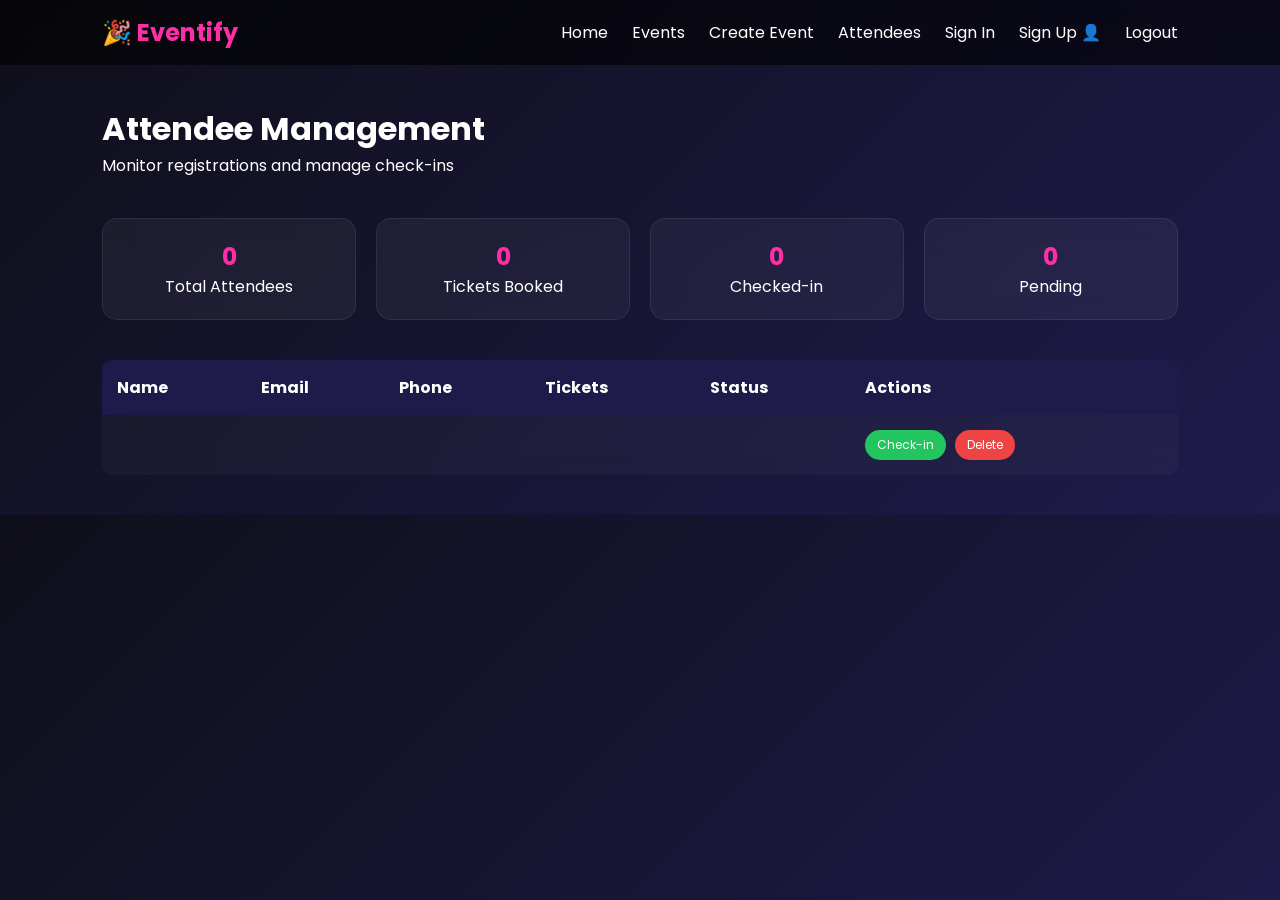
<file: Eventify-GitHub-Ready/src/main/resources/templates/attendees.html>
<!DOCTYPE html>
<html lang="en" xmlns:th="http://www.thymeleaf.org">

<head>
<meta charset="UTF-8">
<meta name="viewport" content="width=device-width, initial-scale=1">

<title>Attendee Management</title>

<link href="https://fonts.googleapis.com/css2?family=Poppins:wght@300;400;600&display=swap" rel="stylesheet">

<style>

/* RESET */
*{
margin:0;
padding:0;
box-sizing:border-box;
font-family:Poppins;
}

body{
background:linear-gradient(135deg,#0f0f1a,#1e1b4b);
color:white;
}

/* NAVBAR */
.navbar{
display:flex;
justify-content:space-between;
align-items:center;
padding:15px 8%;
background:rgba(0,0,0,0.6);
backdrop-filter:blur(12px);
}

.navbar h2{
color:#ff2ea6;
}

.navbar a{
color:white;
margin-left:20px;
text-decoration:none;
}

.navbar a:hover{
color:#ff2ea6;
}

/* HEADER */
.header{
padding:40px 8%;
}

/* DASH CARDS */
.cards{
display:grid;
grid-template-columns:repeat(auto-fit,minmax(200px,1fr));
gap:20px;
padding:0 8%;
}

.card{
background:rgba(255,255,255,0.05);
padding:20px;
border-radius:15px;
text-align:center;
backdrop-filter:blur(12px);
border:1px solid rgba(255,255,255,0.08);
}

.card h2{
color:#ff2ea6;
}

/* TABLE */
.table-container{
padding:40px 8%;
}

table{
width:100%;
border-collapse:collapse;
background:rgba(255,255,255,0.03);
backdrop-filter:blur(10px);
border-radius:10px;
overflow:hidden;
}

th,td{
padding:15px;
text-align:left;
}

th{
background:#1e1b4b;
}

tr:hover{
background:rgba(255,255,255,0.05);
}

/* STATUS */
.status{
padding:5px 10px;
border-radius:20px;
font-size:12px;
}

.checked{
background:#22c55e;
}

.pending{
background:#f59e0b;
}

/* BUTTONS */
.btn{
padding:6px 12px;
border-radius:15px;
border:none;
cursor:pointer;
margin-right:5px;
font-size:12px;
}

.check{
background:#22c55e;
color:white;
}

.delete{
background:#ef4444;
color:white;
}

</style>

</head>

<body>

<!-- ✅ FIXED NAVBAR (NO NESTING) -->
<div class="navbar">
    <h2>🎉 Eventify</h2>

    <div>
        <a href="/">Home</a>
        <a href="/events">Events</a>
        <a href="/create">Create Event</a>
        <a href="/attendees">Attendees</a>

        <!-- NOT LOGGED IN -->
        <span th:if="${loggedUser == null}">
            <a href="/signin">Sign In</a>
            <a href="/signup">Sign Up</a>
        </span>

        <!-- LOGGED IN -->
        <span th:if="${loggedUser != null}">
            <span style="color:#ff2ea6;">
                👤 <span th:text="${loggedUser.name}"></span>
            </span>
            <a href="/logout">Logout</a>
        </span>
    </div>
</div>

<!-- HEADER -->
<div class="header">
<h1>Attendee Management</h1>
<p>Monitor registrations and manage check-ins</p>
</div>

<!-- DASHBOARD -->
<div class="cards">

<div class="card">
<h2 th:text="${list.size()}">0</h2>
<p>Total Attendees</p>
</div>

<div class="card">
<h2 th:text="${totalTickets}">0</h2>
<p>Tickets Booked</p>
</div>

<div class="card">
<h2 th:text="${checkedIn}">0</h2>
<p>Checked-in</p>
</div>

<div class="card">
<h2 th:text="${pending}">0</h2>
<p>Pending</p>
</div>

</div>

<!-- TABLE -->
<div class="table-container">

<table>

<tr>
<th>Name</th>
<th>Email</th>
<th>Phone</th>
<th>Tickets</th>
<th>Status</th>
<th>Actions</th>
</tr>

<tr th:each="reg : ${list}">

<td th:text="${reg.name}"></td>
<td th:text="${reg.email}"></td>
<td th:text="${reg.phone}"></td>
<td th:text="${reg.tickets}"></td>

<td>
<span th:class="'status ' + (${reg.status} == 'Checked-In' ? 'checked' : 'pending')"
      th:text="${reg.status}">
</span>
</td>

<td>

<!-- CHECK-IN -->
<form th:action="@{'/checkin/' + ${reg.id}}" method="post" style="display:inline;">
<button class="btn check" type="submit">Check-in</button>
</form>

<!-- DELETE -->
<form th:action="@{'/deleteRegistration/' + ${reg.id}}" method="post"
      style="display:inline;"
      onsubmit="return confirm('Are you sure?')">
<button class="btn delete" type="submit">Delete</button>
</form>

</td>

</tr>

</table>

</div>

</body>
</html>
</file>
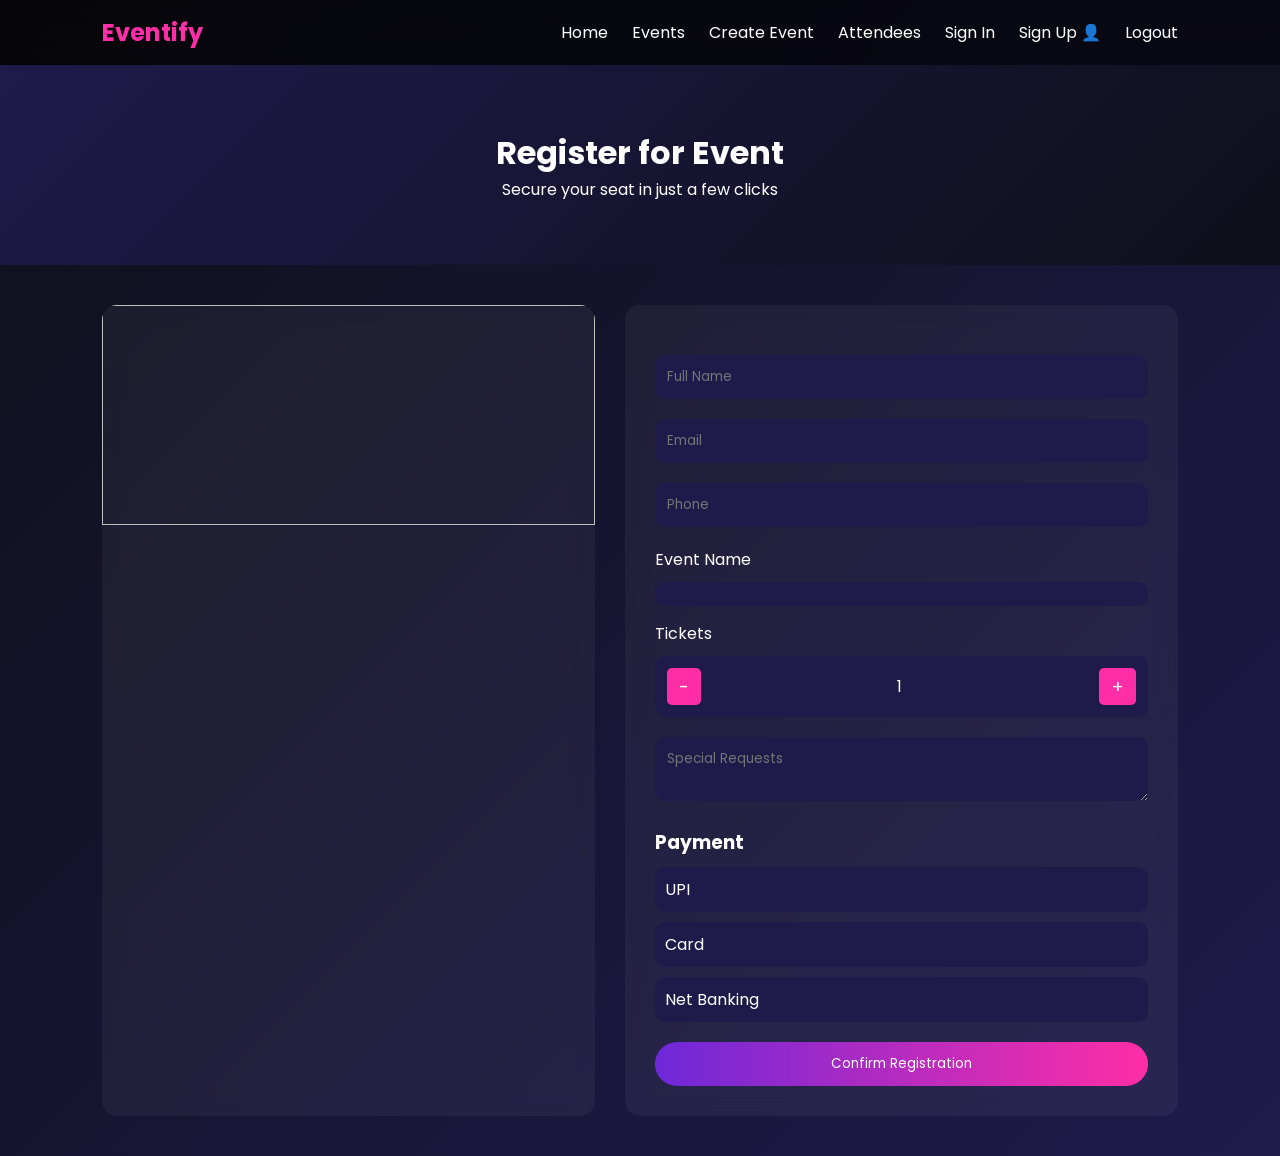
<file: Eventify-GitHub-Ready/src/main/resources/templates/register.html>
<!DOCTYPE html>
<html lang="en" xmlns:th="http://www.thymeleaf.org">

<head>

<meta charset="UTF-8">
<meta name="viewport" content="width=device-width, initial-scale=1">

<title>Register Event</title>

<link href="https://fonts.googleapis.com/css2?family=Poppins:wght@300;400;600&display=swap" rel="stylesheet">

<style>

*{
margin:0;
padding:0;
box-sizing:border-box;
font-family:Poppins;
}

body{
background:linear-gradient(135deg,#0f0f1a,#1e1b4b);
color:white;
}

/* ✅ CLEAN NAVBAR */
.navbar{
display:flex;
justify-content:space-between;
align-items:center;
padding:15px 8%;
background:rgba(0,0,0,0.6);
backdrop-filter:blur(12px);
}

.navbar h2{
color:#ff2ea6;
}

.navbar a{
color:white;
margin-left:20px;
text-decoration:none;
transition:0.3s;
}

.navbar a:hover{
color:#ff2ea6;
}

/* HEADER */
.header{
height:200px;
display:flex;
flex-direction:column;
justify-content:center;
align-items:center;
background:linear-gradient(135deg,#1e1b4b,#0f0f1a);
text-align:center;
}

/* MAIN */
.container{
display:flex;
gap:30px;
padding:40px 8%;
flex-wrap:wrap;
}

/* EVENT CARD */
.event-card{
flex:1;
min-width:300px;
background:rgba(255,255,255,0.05);
border-radius:15px;
overflow:hidden;
backdrop-filter:blur(10px);
}

.event-card img{
width:100%;
height:220px;
object-fit:cover;
}

.event-card div{
padding:20px;
}

.price{
color:#ff2ea6;
}

/* FORM */
.form-box{
flex:1;
min-width:300px;
background:rgba(255,255,255,0.05);
padding:30px;
border-radius:15px;
backdrop-filter:blur(10px);
}

/* INPUT */
.input-box{
margin:20px 0;
}

.input-box input,
.input-box textarea{
width:100%;
padding:12px;
border:none;
border-radius:10px;
outline:none;
background:#1e1b4b;
color:white;
}

/* EVENT NAME */
.event-name{
padding:12px;
border-radius:10px;
background:#1e1b4b;
margin-top:10px;
}

/* TICKETS */
.ticket-box{
display:flex;
justify-content:space-between;
align-items:center;
background:#1e1b4b;
padding:12px;
border-radius:10px;
margin-top:10px;
}

.ticket-box button{
background:#ff2ea6;
border:none;
color:white;
padding:5px 12px;
border-radius:5px;
cursor:pointer;
font-size:18px;
}

/* BUTTON */
.btn{
margin-top:20px;
background:linear-gradient(90deg,#6d28d9,#ff2ea6);
padding:12px;
border:none;
border-radius:30px;
color:white;
cursor:pointer;
width:100%;
}

/* PAYMENT */
.payment{
margin-top:20px;
}

.pay-option{
background:#1e1b4b;
padding:10px;
margin-top:10px;
border-radius:10px;
cursor:pointer;
transition:0.3s;
}

.pay-option:hover{
background:#ff2ea6;
}

</style>

</head>

<body>

<!-- ✅ SINGLE NAVBAR -->
<div class="navbar">
    <h2>Eventify</h2>

    <div>
        <a href="/">Home</a>
        <a href="/events">Events</a>
        <a href="/create">Create Event</a>
        <a href="/attendees">Attendees</a>

        <!-- NOT LOGGED IN -->
        <span th:if="${loggedUser == null}">
            <a href="/signin">Sign In</a>
            <a href="/signup">Sign Up</a>
        </span>

        <!-- LOGGED IN -->
        <span th:if="${loggedUser != null}">
            <span style="color:#ff2ea6;">
                👤 <span th:text="${loggedUser.name}"></span>
            </span>
            <a href="/logout">Logout</a>
        </span>
    </div>
</div>

<!-- HEADER -->
<div class="header">
<h1>Register for Event</h1>
<p>Secure your seat in just a few clicks</p>
</div>

<!-- MAIN -->
<div class="container">

<!-- EVENT DETAILS -->
<div class="event-card">

<img th:src="${event != null && event.imageUrl != null ? event.imageUrl : 'https://images.unsplash.com/photo-1505236858219-8359eb29e329'}">

<div>
<h3 th:text="${event != null ? event.name : 'Event'}"></h3>

<p th:text="${event != null ? event.date + ' • ' + event.location : ''}"></p>

<p class="price"
   th:text="${event != null && event.price == 0 ? 'Free' : '₹' + event.price}">
</p>
</div>

</div>

<!-- FORM -->
<div class="form-box">

<form action="/saveRegistration" method="post">

<div class="input-box">
<input type="text" name="name" placeholder="Full Name" required>
</div>

<div class="input-box">
<input type="email" name="email" placeholder="Email" required>
</div>

<div class="input-box">
<input type="text" name="phone" placeholder="Phone" required>
</div>

<label>Event Name</label>
<div class="event-name"
     th:text="${event != null ? event.name : ''}">
</div>

<input type="hidden" name="eventName"
       th:value="${event != null ? event.name : ''}">

<label style="margin-top:15px;display:block;">Tickets</label>

<div class="ticket-box">
<button type="button" onclick="decrease()">-</button>
<span id="count">1</span>
<button type="button" onclick="increase()">+</button>
</div>

<input type="hidden" name="tickets" id="tickets" value="1">

<div class="input-box">
<textarea name="request" placeholder="Special Requests"></textarea>
</div>

<div class="payment">
<h3>Payment</h3>
<div class="pay-option">UPI</div>
<div class="pay-option">Card</div>
<div class="pay-option">Net Banking</div>
</div>

<button type="submit" class="btn">Confirm Registration</button>

</form>

</div>

</div>

<script>

let count = 1;

function increase(){
count++;
document.getElementById("count").innerText = count;
document.getElementById("tickets").value = count;
}

function decrease(){
if(count > 1){
count--;
document.getElementById("count").innerText = count;
document.getElementById("tickets").value = count;
}
}

</script>

</body>
</html>
</file>
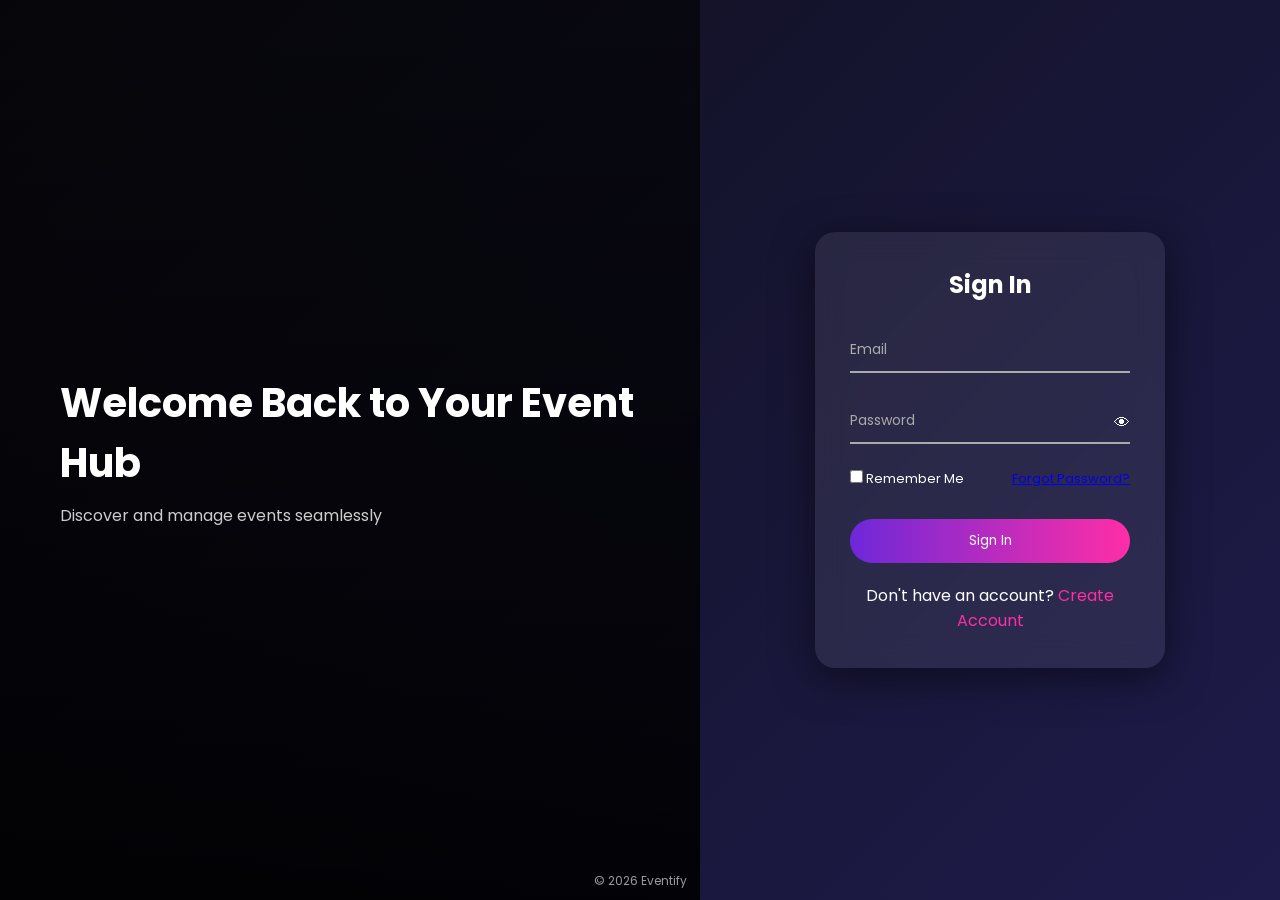
<file: Eventify-GitHub-Ready/src/main/resources/templates/signin.html>
<!DOCTYPE html>
<html lang="en" xmlns:th="http://www.thymeleaf.org">

<head>

<meta charset="UTF-8">
<meta name="viewport" content="width=device-width, initial-scale=1">

<title>Sign In - Eventify</title>

<link href="https://fonts.googleapis.com/css2?family=Poppins:wght@300;400;600&display=swap" rel="stylesheet">

<style>

/* GLOBAL */
*{
margin:0;
padding:0;
box-sizing:border-box;
font-family:'Poppins',sans-serif;
}

body{
height:100vh;
display:flex;
background:linear-gradient(135deg,#0f0f1a,#1e1b4b);
color:white;
}

/* LEFT */
.left{
flex:1;
background:
linear-gradient(rgba(0,0,0,0.6),rgba(0,0,0,0.9)),
url("https://images.unsplash.com/photo-1492684223066-81342ee5ff30") center/cover;
display:flex;
flex-direction:column;
justify-content:center;
padding:60px;
}

.left h1{font-size:40px;}
.left p{opacity:0.8;margin-top:10px;}

/* RIGHT */
.right{
flex:1;
display:flex;
justify-content:center;
align-items:center;
}

/* CARD */
.card{
width:350px;
padding:35px;
border-radius:20px;
background:rgba(255,255,255,0.08);
backdrop-filter:blur(15px);
box-shadow:0 10px 40px rgba(0,0,0,0.5);
}

/* INPUT */
.input-box{
position:relative;
margin:25px 0;
}

.input-box input{
width:100%;
padding:12px;
background:transparent;
border:none;
border-bottom:2px solid #aaa;
color:white;
outline:none;
}

.input-box label{
position:absolute;
top:12px;
left:0;
font-size:14px;
color:#aaa;
transition:0.3s;
}

.input-box input:focus ~ label,
.input-box input:valid ~ label{
top:-10px;
font-size:12px;
color:#ff2ea6;
}

/* PASSWORD TOGGLE */
.toggle{
position:absolute;
right:0;
top:12px;
cursor:pointer;
}

/* OPTIONS */
.options{
display:flex;
justify-content:space-between;
font-size:13px;
}

/* BUTTON */
.btn{
width:100%;
margin-top:20px;
padding:12px;
border:none;
border-radius:30px;
background:linear-gradient(90deg,#6d28d9,#ff2ea6);
color:white;
cursor:pointer;
transition:0.3s;
}

.btn:hover{
transform:scale(1.05);
box-shadow:0 0 20px #ff2ea6;
}

/* ERROR */
.error{
color:#ef4444;
font-size:13px;
margin-top:10px;
text-align:center;
}

/* SIGNUP */
.signup{
text-align:center;
margin-top:20px;
}

.signup a{
color:#ff2ea6;
text-decoration:none;
}

/* FOOTER */
.footer{
position:absolute;
bottom:10px;
width:100%;
text-align:center;
font-size:12px;
opacity:0.6;
}

/* MOBILE */
@media(max-width:768px){
.left{display:none;}
}

</style>

</head>

<body>

<!-- LEFT -->
<div class="left">
<h1>Welcome Back to Your Event Hub</h1>
<p>Discover and manage events seamlessly</p>
</div>

<!-- RIGHT -->
<div class="right">

<div class="card">

<h2 style="text-align:center;">Sign In</h2>

<!-- ✅ FORM FIXED -->
<form th:action="@{/login}" method="post">

<div class="input-box">
<input type="email" name="email" required>
<label>Email</label>
</div>

<div class="input-box">
<input type="password" name="password" id="password" required>
<label>Password</label>
<span class="toggle" onclick="togglePass()">👁</span>
</div>

<div class="options">
<label><input type="checkbox"> Remember Me</label>
<a href="#">Forgot Password?</a>
</div>

<!-- ✅ SHOW ERROR ONLY IF EXISTS -->
<p class="error" th:if="${error}" th:text="${error}"></p>

<button type="submit" class="btn">Sign In</button>

</form>

<div class="signup">
Don't have an account? <a th:href="@{/signup}">Create Account</a>
</div>

</div>

</div>

<div class="footer">
<p>© 2026 Eventify</p>
</div>

<script>

// PASSWORD TOGGLE
function togglePass(){
let pass=document.getElementById("password");
pass.type = pass.type === "password" ? "text" : "password";
}

</script>

</body>
</html>
</file>
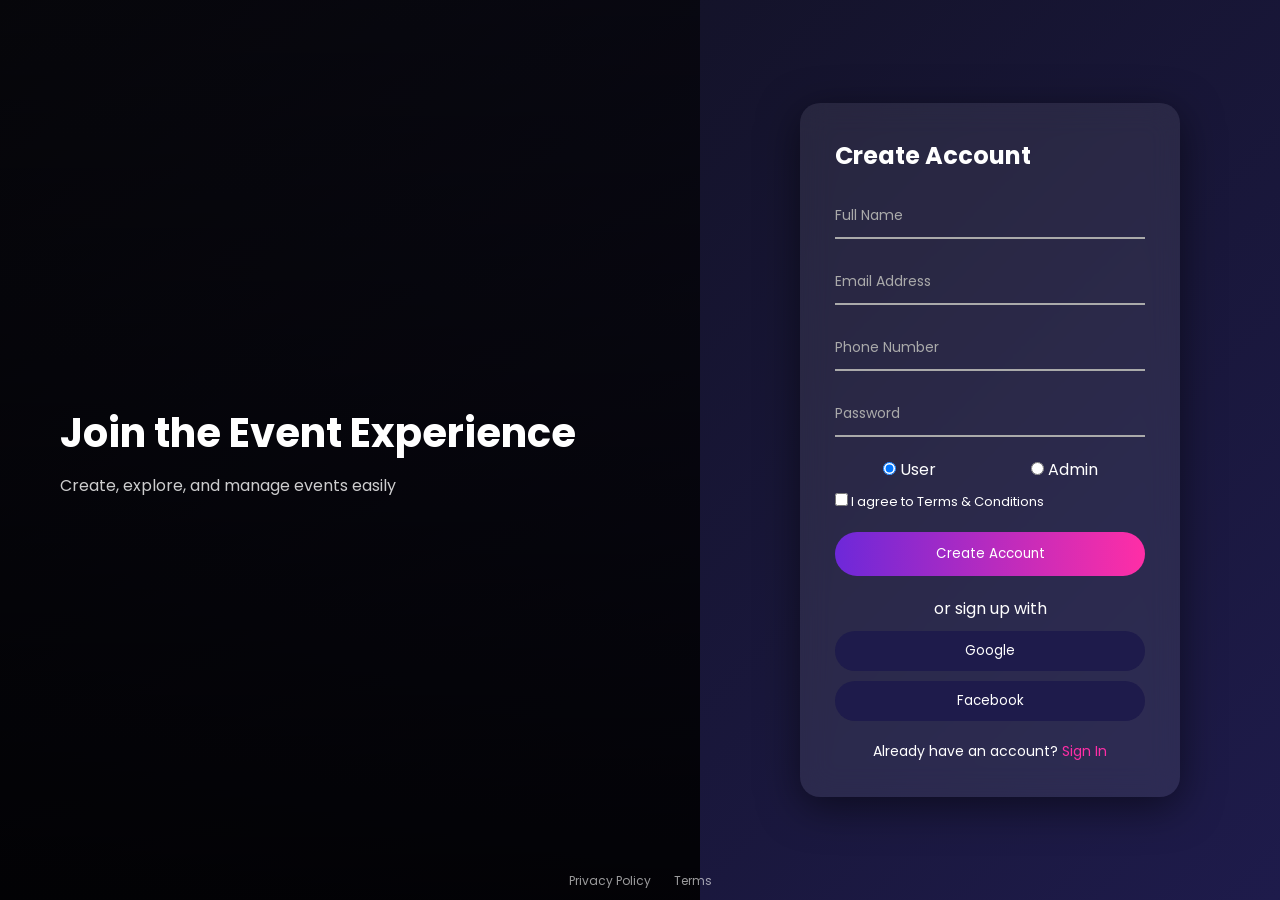
<file: Eventify-GitHub-Ready/src/main/resources/templates/signup.html>
<!DOCTYPE html>
<html lang="en" xmlns:th="http://www.thymeleaf.org">
<head>

<meta charset="UTF-8">
<meta name="viewport" content="width=device-width, initial-scale=1">

<title>Sign Up - Eventify</title>

<link href="https://fonts.googleapis.com/css2?family=Poppins:wght@300;400;600&display=swap" rel="stylesheet">

<style>

/* GLOBAL */
*{
margin:0;
padding:0;
box-sizing:border-box;
font-family:'Poppins',sans-serif;
}

body{
height:100vh;
display:flex;
background:linear-gradient(135deg,#0f0f1a,#1e1b4b);
color:white;
}

/* SPLIT */
.left{
flex:1;
background:
linear-gradient(rgba(0,0,0,0.6),rgba(0,0,0,0.9)),
url("https://images.unsplash.com/photo-1506157786151-b8491531f063") center/cover;
display:flex;
flex-direction:column;
justify-content:center;
padding:60px;
}

.left h1{font-size:40px;}
.left p{opacity:0.8;margin-top:10px;}

/* RIGHT */
.right{
flex:1;
display:flex;
justify-content:center;
align-items:center;
}

/* CARD */
.card{
width:380px;
padding:35px;
border-radius:20px;
background:rgba(255,255,255,0.08);
backdrop-filter:blur(15px);
box-shadow:0 10px 40px rgba(0,0,0,0.5);
animation:fadeIn 0.8s ease;
}

@keyframes fadeIn{
from{opacity:0;transform:translateY(20px);}
to{opacity:1;transform:translateY(0);}
}

/* INPUT */
.input-box{
position:relative;
margin:20px 0;
}

.input-box input{
width:100%;
padding:12px;
background:transparent;
border:none;
border-bottom:2px solid #aaa;
color:white;
outline:none;
}

.input-box label{
position:absolute;
top:12px;
left:0;
font-size:14px;
color:#aaa;
transition:0.3s;
}

.input-box input:focus ~ label,
.input-box input:valid ~ label{
top:-10px;
font-size:12px;
color:#ff2ea6;
}

/* OPTIONS */
.options{
font-size:13px;
margin-top:10px;
}

/* BUTTON */
.btn{
width:100%;
margin-top:20px;
padding:12px;
border:none;
border-radius:30px;
background:linear-gradient(90deg,#6d28d9,#ff2ea6);
color:white;
cursor:pointer;
transition:0.3s;
}

.btn:hover{
transform:scale(1.05);
box-shadow:0 0 20px #ff2ea6;
}

/* SOCIAL */
.social{
margin-top:20px;
text-align:center;
}

.social button{
width:100%;
margin-top:10px;
padding:10px;
border:none;
border-radius:30px;
cursor:pointer;
background:#1e1b4b;
color:white;
transition:0.3s;
}

.social button:hover{
background:#ff2ea6;
}

/* LOGIN */
.login{
text-align:center;
margin-top:20px;
font-size:14px;
}

.login a{
color:#ff2ea6;
text-decoration:none;
}

/* ERROR */
.error{
color:#ef4444;
font-size:13px;
text-align:center;
margin-top:10px;
}

/* ROLE */
.role{
display:flex;
justify-content:space-around;
margin-top:10px;
}

/* FOOTER */
.footer{
position:absolute;
bottom:10px;
width:100%;
text-align:center;
font-size:12px;
opacity:0.6;
}

.footer a{
color:white;
margin:0 10px;
text-decoration:none;
}

/* MOBILE */
@media(max-width:768px){
.left{display:none;}
.right{flex:1;}
}

</style>

</head>

<body>

<!-- LEFT -->
<div class="left">
<h1>Join the Event Experience</h1>
<p>Create, explore, and manage events easily</p>
</div>

<!-- RIGHT -->
<div class="right">

<div class="card">

<h2>Create Account</h2>

<!-- ✅ FIXED FORM (BACKEND CONNECTED) -->
<form th:action="@{/signup}" method="post" th:object="${admin}">

<div class="input-box">
<input type="text" th:field="*{name}" required>
<label>Full Name</label>
</div>

<div class="input-box">
<input type="email" th:field="*{email}" required>
<label>Email Address</label>
</div>

<div class="input-box">
<input type="text" th:field="*{phone}" required>
<label>Phone Number</label>
</div>

<div class="input-box">
<input type="password" th:field="*{password}" required>
<label>Password</label>
</div>

<!-- ROLE -->
<div class="role">
<label><input type="radio" th:field="*{role}" value="USER" checked> User</label>
<label><input type="radio" th:field="*{role}" value="ADMIN"> Admin</label>
</div>

<div class="options">
<label><input type="checkbox" required> I agree to Terms & Conditions</label>
</div>

<button class="btn">Create Account</button>

</form>

<!-- ✅ ERROR MESSAGE FROM CONTROLLER -->
<p class="error" th:text="${error}"></p>

<!-- SOCIAL -->
<div class="social">
<p>or sign up with</p>
<button>Google</button>
<button>Facebook</button>
</div>

<!-- LOGIN -->
<div class="login">
Already have an account? <a href="/signin">Sign In</a>
</div>

</div>

</div>

<!-- FOOTER -->
<div class="footer">
<a href="#">Privacy Policy</a>
<a href="#">Terms</a>
</div>

</body>
</html>
</file>
